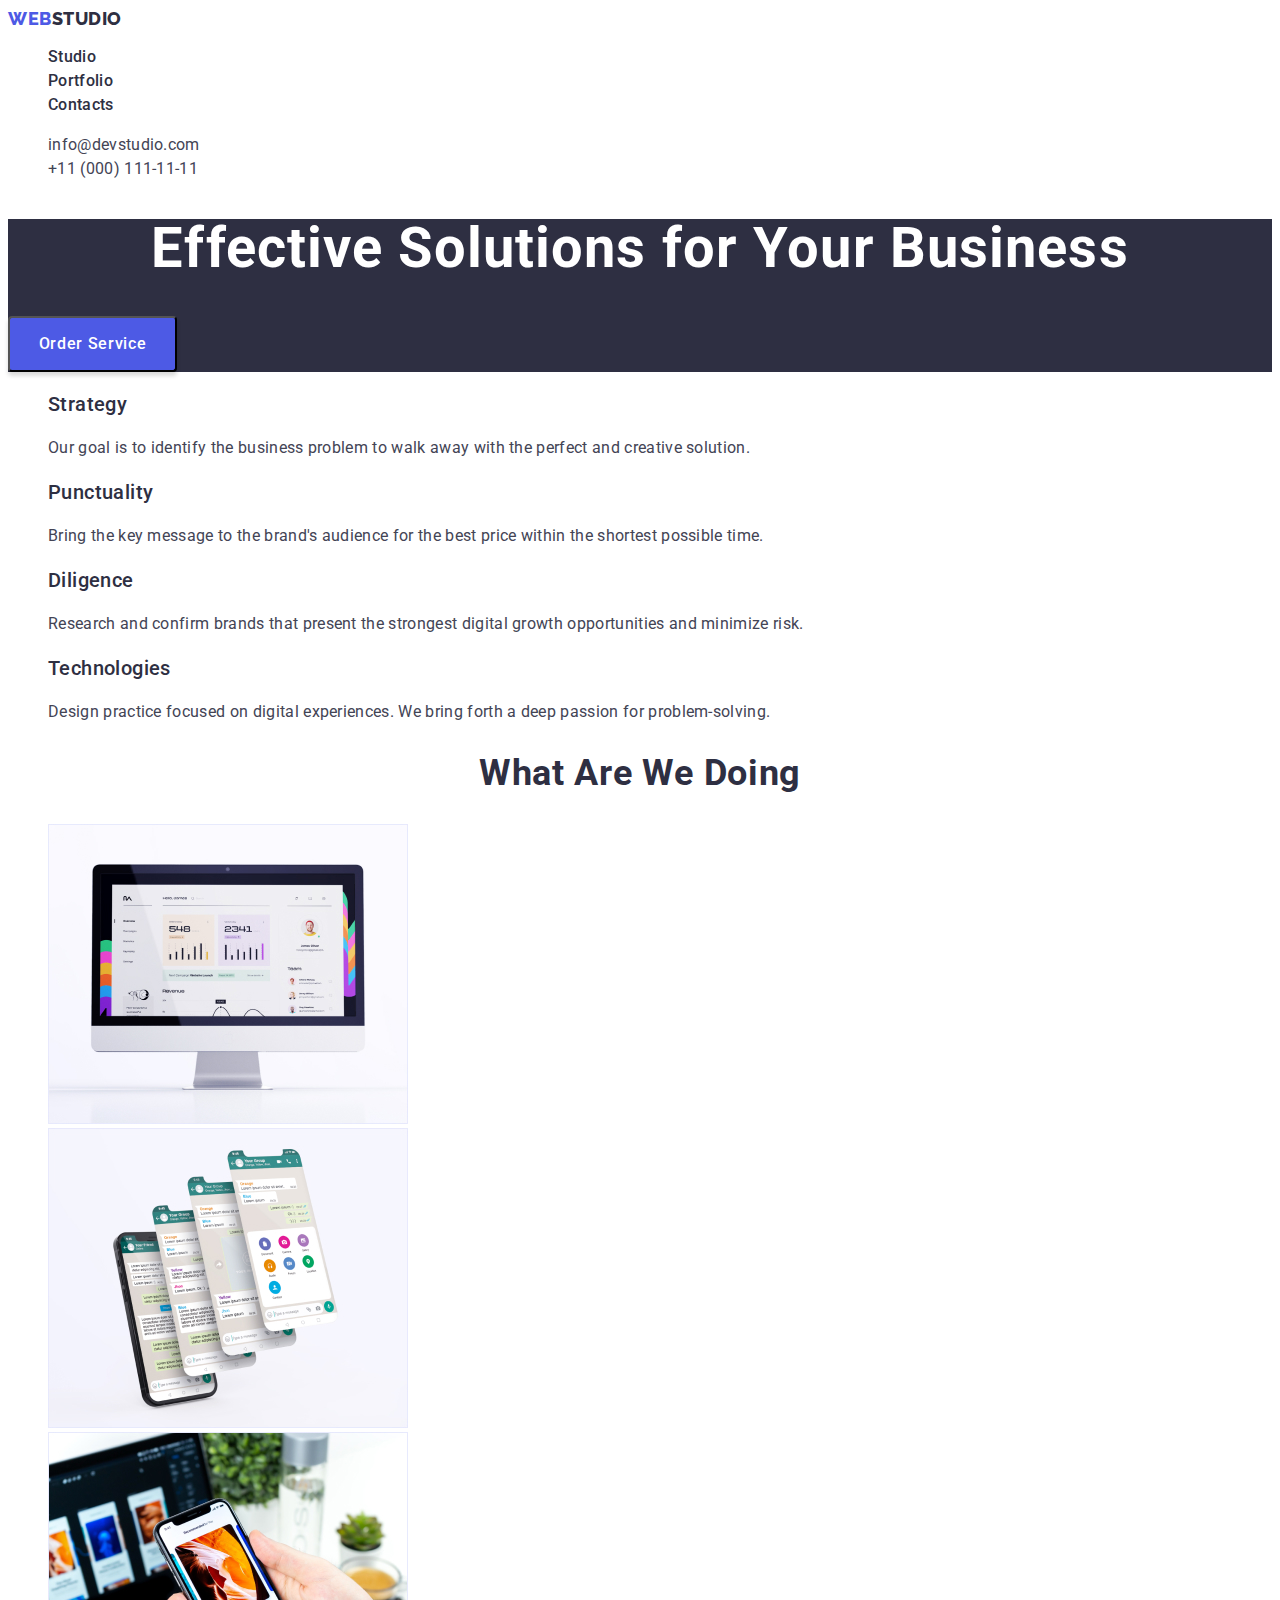
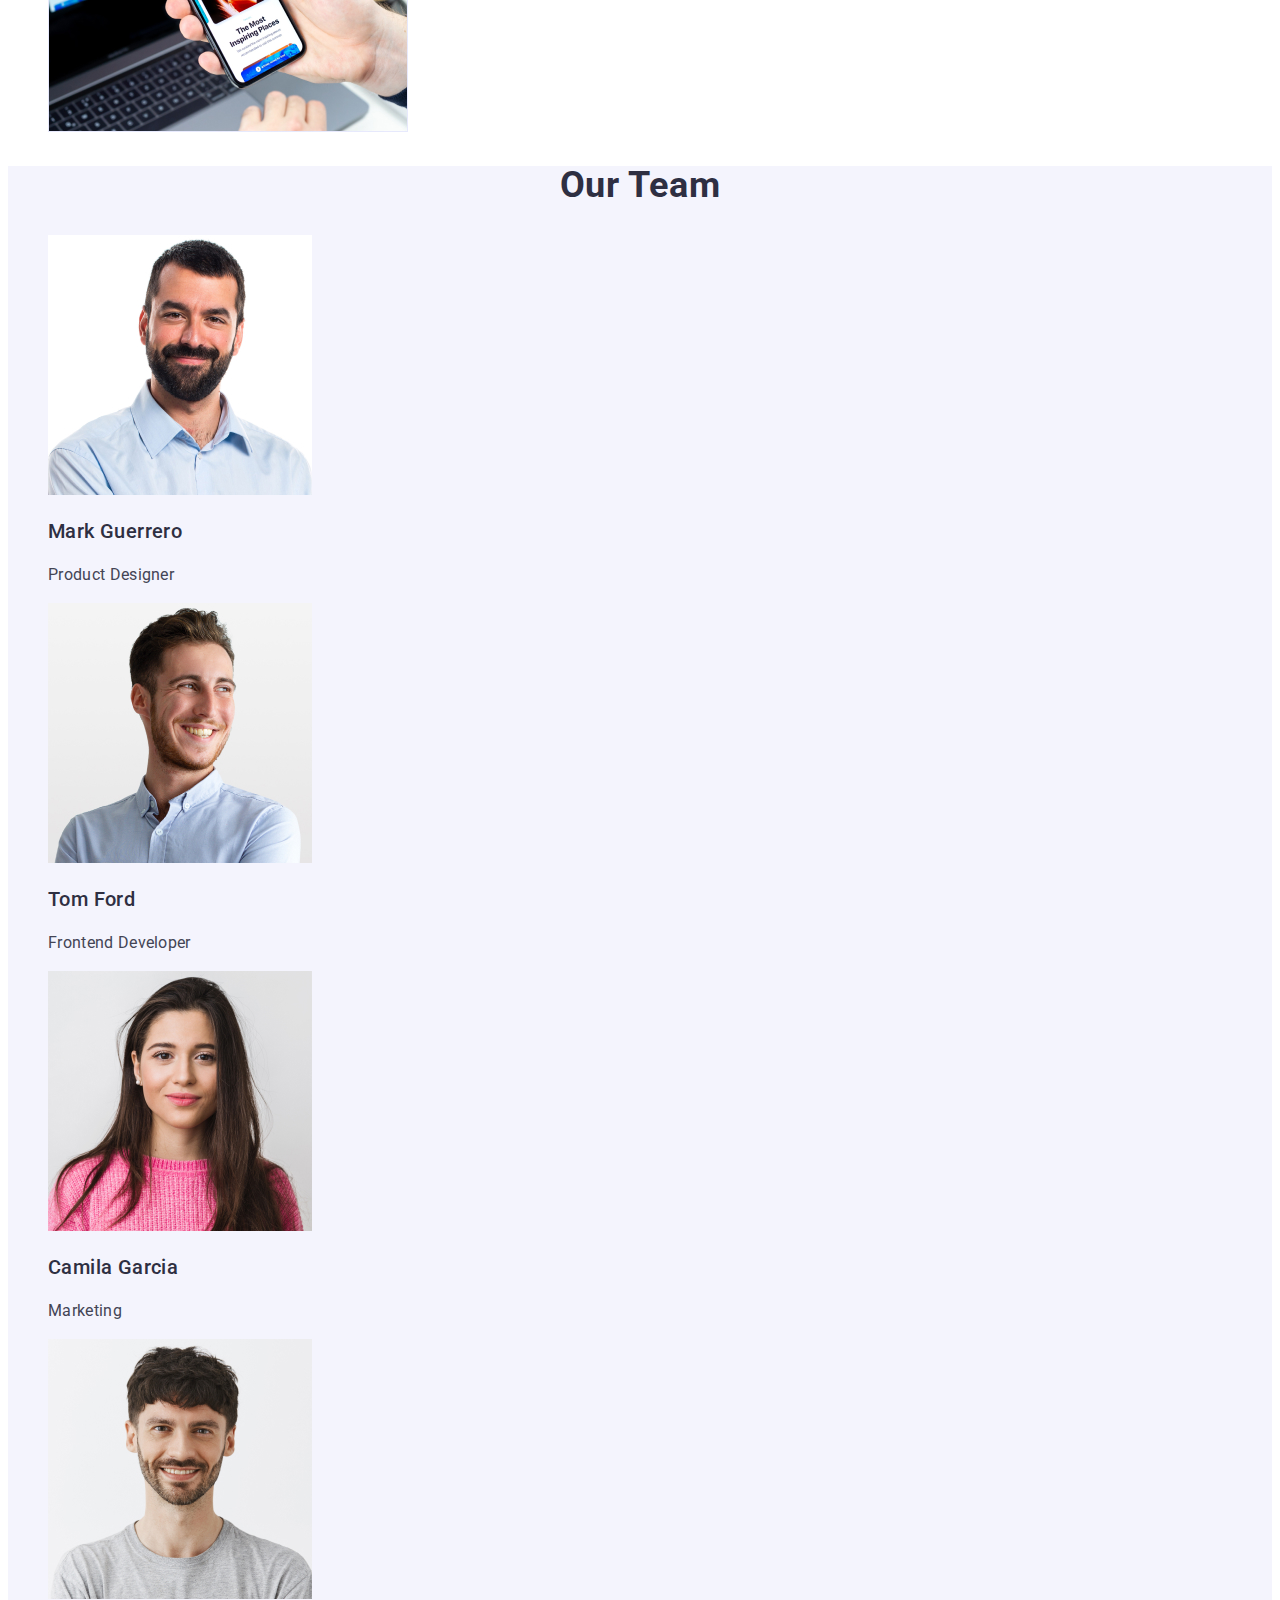
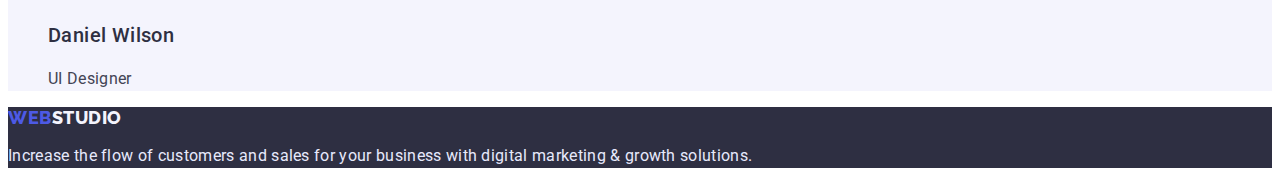
<file: index.html>
<!DOCTYPE html>
<html lang="en">
<head>
    <meta charset="UTF-8">
    <meta http-equiv="X-UA-Compatible" content="IE=edge">
    <meta name="viewport" content="width=device-width, initial-scale=1.0">
    <link rel="preconnect" href="https://fonts.googleapis.com">
    <link rel="preconnect" href="https://fonts.gstatic.com" crossorigin>
    <link href="https://fonts.googleapis.com/css2?family=Raleway:wght@800&family=Roboto:wght@400;500;700&display=swap" rel="stylesheet">
    <link rel="stylesheet" href="./css/styles.css" />
    <title>Web Studio</title>
    
</head>

<body>
<header>
<nav>
    <a class="header-logo link" href="./index.html" >Web<span class="header-logo second-color-logo">Studio</span> </a>
        
      <ul class="header-list list">
          <li><a class="nav-link link" href="./index.html">Studio</a>         </li>
          <li><a class="nav-link link" href="./portfolio.html">Portfolio</a>  </li>
          <li><a class="nav-link link" href="">Contacts</a></li>
      </ul>
</nav>

<address class="contacts">
      <ul class="list">
        <li><a class="contacts-link link" href="mailto:info@devstudio.com">info@devstudio.com</a></li>
        <li><a class="contacts-link link" href="tel:+110001111111">+11 (000) 111-11-11</a></li>
      </ul>
</address>

</header>
    <main>

<section class="hero-bg">
        <h1 class="hero">Effective Solutions for Your Business</h1>
        <button class="btn-main" type="button"> Order Service</button>
</section>


<section>
<h2 hidden class="visually-hidden">Sekciya dva</h2>
<ul class="list">
    <li><h3 class="features-title">Strategy</h3><p class="features-text">Our goal is to identify the business problem to walk away with the perfect and creative solution.</p></li>
    <li><h3 class="features-title">Punctuality</h3><p class="features-text">Bring the key message to the brand's audience for the best price within the shortest possible time.</p></li>
    <li><h3 class="features-title">Diligence</h3><p class="features-text">Research and confirm brands that present the strongest digital growth opportunities and minimize risk.</p></li>
    <li><h3 class="features-title">Technologies</h3><p class="features-text">Design practice focused on digital experiences. We bring forth a deep passion for problem-solving.</p></li>
</ul>
</section>


<section>
<h2 class="section-title">What are we doing</h2>
<ul class="list">
   <li><img src="./images/macbook.jpg" alt="image1" width="360"></li>
   <li><img src="./images/telefons.jpg" alt="image2" width="360"></li>
   <li><img src="./images/armtelfon.jpg" alt="image3" width="360"></li>
</ul>
</section>


<section class="section-our-team">
<h2 class="section-title">Our Team</h2>
<ul class="list">
   <li><img src="./images/img.jpg" alt="Photo1" width="264"><h3 class="card-name">Mark Guerrero</h3><p class="card-text">Product Designer</p></li>
   <li><img src="./images/img1.jpg" alt="Photo2" width="264"><h3 class="card-name">Tom Ford</h3><p class="card-text">Frontend Developer</p></li>
   <li><img src="./images/img2.jpg" alt="Photo3" width="264"><h3 class="card-name">Camila Garcia</h3><p class="card-text">Marketing</p></li>
   <li><img src="./images/img3.jpg" alt="Photo4" width="264"><h3 class="card-name">Daniel Wilson</h3><p class="card-text">UI Designer</p></li>
</ul>
</section>

</main>


<footer class="footer">
    <a class="footer-logo link" href="./index.html">Web<span class="footer-logo footer-second-color-logo">Studio</span></a>
    <p class="footer-text">Increase the flow of customers and sales for your business with digital marketing & growth solutions.</p>
</footer>

</body>
</html>
</file>
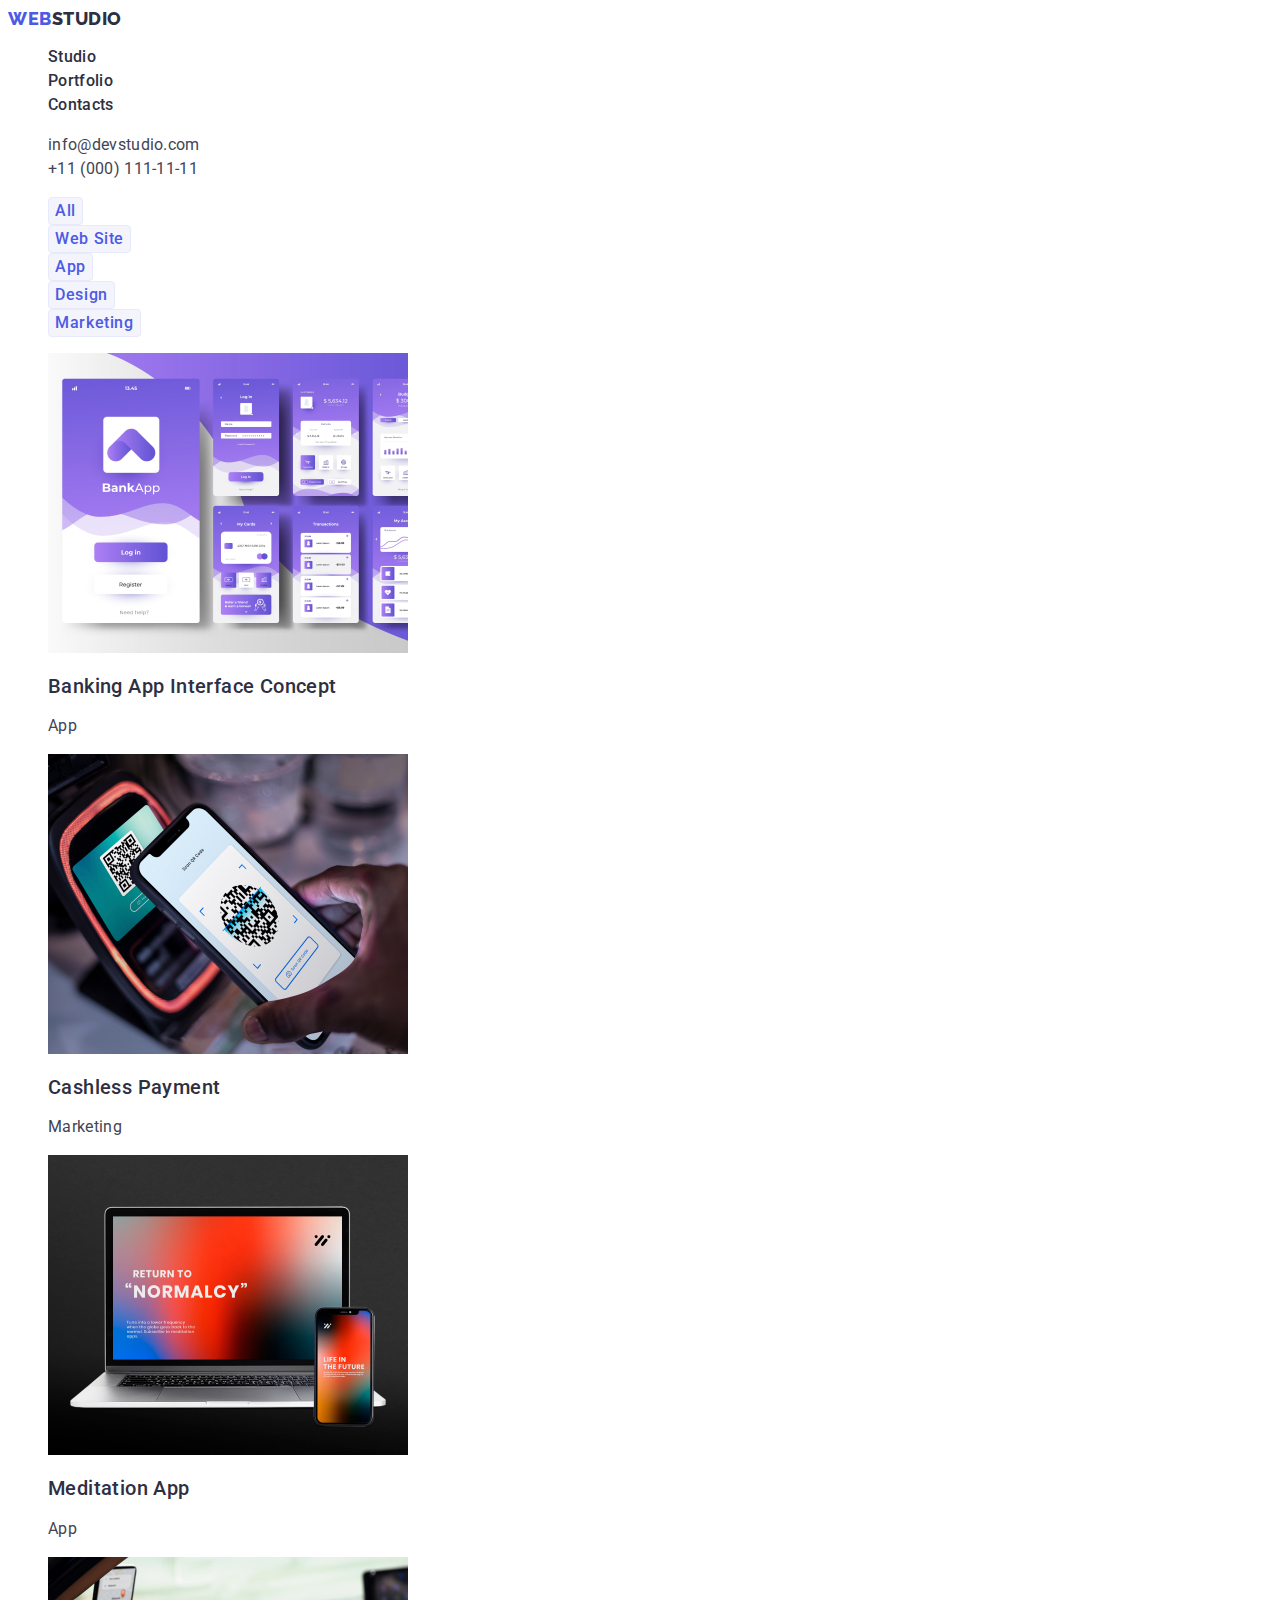
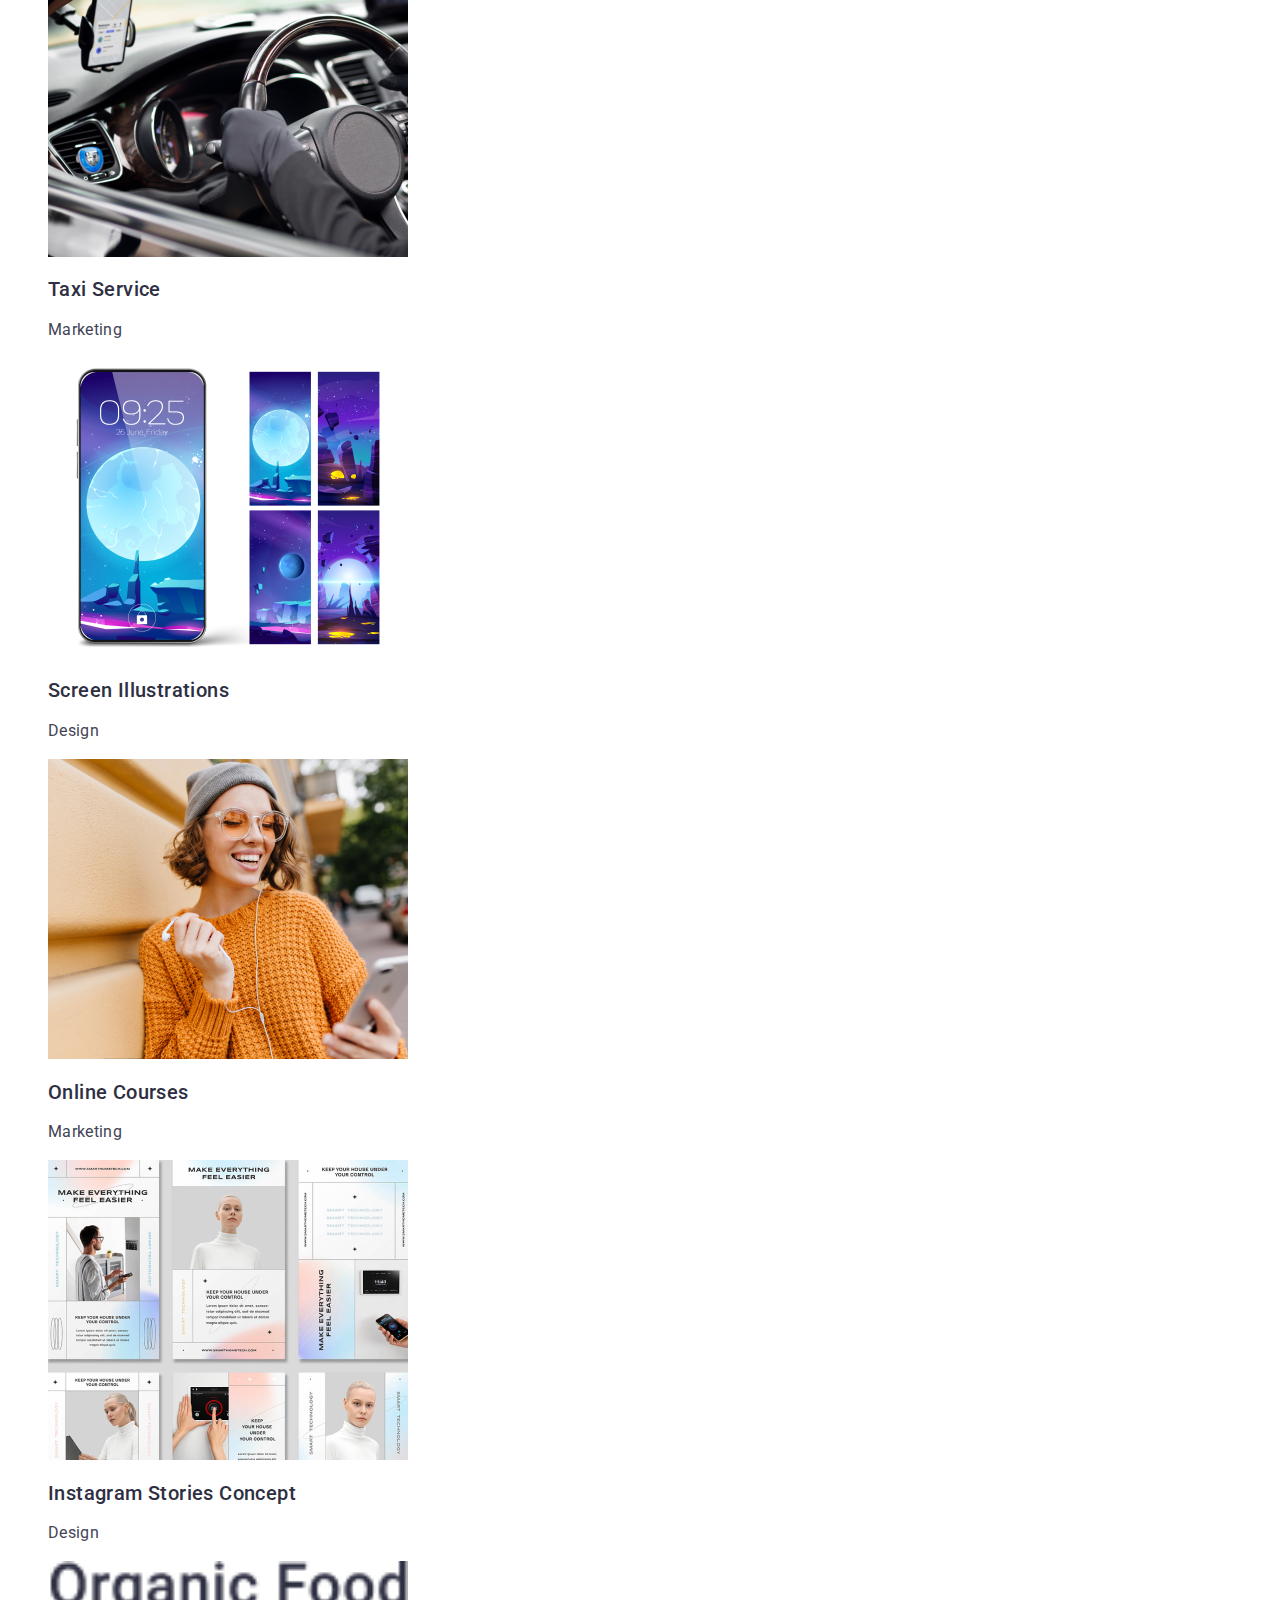
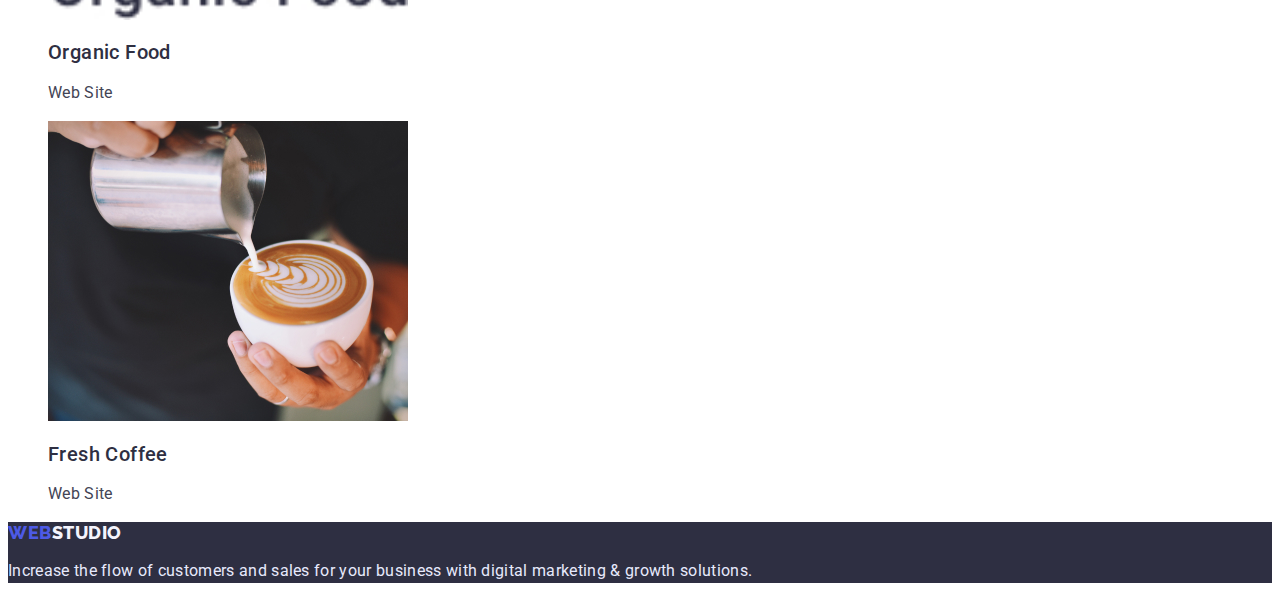
<file: portfolio.html>
<!DOCTYPE html>
<html lang="en">
<head>
    <meta charset="UTF-8">
    <meta http-equiv="X-UA-Compatible" content="IE=edge">
    <meta name="viewport" content="width=device-width, initial-scale=1.0">
    <link rel="preconnect" href="https://fonts.googleapis.com">
    <link rel="preconnect" href="https://fonts.gstatic.com" crossorigin>
    <link href="https://fonts.googleapis.com/css2?family=Raleway:wght@800&family=Roboto:wght@400;500;700&display=swap" rel="stylesheet">
    <link rel="stylesheet" href="./css/styles.css" />
    <title>Web Studio</title>
</head>

<body>
<header>
<nav>
    <a class="header-logo link" href="./index.html">Web<span class="header-logo second-color-logo">Studio</span></a>
        <ul class="header-list list">
          <li><a class="nav-link link" href="./index.html">Studio</a></li>
          <li><a class="nav-link link" href="./portfolio.html">Portfolio</a></li>
          <li><a class="nav-link link" href="">Contacts</a></li>
        </ul>
</nav>
      
<address class="contacts">
        <ul class="list">
          <li><a class="contacts-link link" href="mailto:info@devstudio.com">info@devstudio.com</a></li>
          <li><a class="contacts-link link" href="tel:+110001111111">+11 (000) 111-11-11</a></li>
        </ul>
</address>


</header>
<main>

<section>
        <h1 class="visually-hidden" hidden>My projects</h1>
        <ul class="list">
          <li><button class="btn" type="button">All</button></li>
          <li><button class="btn" type="button">Web Site</button></li>
          <li><button class="btn" type="button">App</button></li>
          <li><button class="btn" type="button">Design</button></li>
          <li><button class="btn" type="button">Marketing</button></li>
        </ul>


        <ul class="list">
          <li>
            <a href="" class="link"><img src="./images/banking.jpg" alt="banking-app" width="360" />
            <h2 class="card-title">Banking App Interface Concept</h2>              
            <p class="portfolio-text">App</p></a>
          </li>

          <li>
            <a href="" class="link"><img src="./images/cashless.jpg" alt="scan-qr-cod" width="360"/>
            <h2 class="card-title">Cashless Payment</h2>
            <p class="portfolio-text">Marketing</p></a>
          </li>

          <li>
            <a href="" class="link"><img src="./images/meditation.jpg" alt="notebook-smartphone" width="360"/>
            <h2 class="card-title">Meditation App</h2>
            <p class="portfolio-text">App</p></a>
          </li>

          <li>
            <a href="" class="link"><img src="./images/taxiservice.jpg" alt="in-taxi" width="360" />
            <h2 class="card-title">Taxi Service</h2>
            <p class="portfolio-text">Marketing</p></a>
          </li>

          <li>
            <a href="" class="link"><img src="./images/screen.jpg" alt="smartphone" width="360"/>
            <h2 class="card-title">Screen Illustrations</h2>
            <p class="portfolio-text">Design</p></a>
          </li>

        
          <li>
            <a href="" class="link"><img src="./images/onlinecourses.jpg" alt="smile-girl" width="360"/>
            <h2 class="card-title">Online Courses</h2>
            <p class="portfolio-text">Marketing</p></a>
          </li>

          <li>
            <a href="" class="link"><img src="./images/instagram.jpg" alt="insta-stories" width="360"/>
            <h2 class="card-title">Instagram Stories Concept</h2>
            <p class="portfolio-text">Design</p></a>
          </li>

          <li>
            <a href="" class="link"><img src="./images/organicfood.jpg" alt="organic-food" width="360"/>
            <h2 class="card-title">Organic Food</h2>
            <p class="portfolio-text">Web Site</p></a>
          </li>

          <li>
            <a href="" class="link"><img src="./images/coffee.jpg" alt="coffee" width="360"/>
            <h2 class="card-title">Fresh Coffee</h2>
            <p class="portfolio-text">Web Site</p></a>
          </li>

        </ul>
</section>

</main>


<footer class="footer">
      <a class="footer-logo link" href="./index.html">Web<span class="footer-logo footer-second-color-logo">Studio</span></a>
      <p class="footer-text">Increase the flow of customers and sales for your business with digital marketing & growth solutions.</p>
</footer>

</body>
</html>
</file>
<file: css/styles.css>
:root {
  --actient-color-: #4d5ae5;
  --title-color: #2e2f42;
  --main-color-text: #434455;
  --white-color: #ffffff;
  --hover-color: #404bbf;
  --footer-color-logo: #f4f4fd;
  --footer-color-text: #e7e9fc;
  --background-color-section: #f4f4fd;
}
body {
  font-family: "Roboto", sans-serif;
  color: var(--main-color-text);
}
.visually-hidden {
  position: absolute;
  white-space: nowrap;
  width: 1px;
  height: 1px;
  overflow: hidden;
  border: 0;
  padding: 0;
  clip: rect(0 0 0 0);
  clip-path: inset(50%);
  margin: -1px;
}
.link {
  text-decoration: none;
}
.list {
  list-style: none;
}
/* header */

/* logo */
.header-logo {
  font-family: "Raleway", sans-serif;
  font-weight: 800;
  font-size: 18px;
  line-height: 1.17;
  color: var(--actient-color-);
  letter-spacing: 0.03em;
  text-transform: uppercase;
}
.header-logo.second-color-logo {
  color: var(--title-color);
}
/* Navigation */
.nav-link {
  font-weight: 500;
  font-size: 16px;
  line-height: 1.5;
  letter-spacing: 0.02em;
  color: var(--title-color);
}
.nav-link:hover,
.nav-link:focus {
  color: var(--hover-color);
}
/* Contacts */
.contacts {
  font-style: normal;
}
.contacts-link {
  font-weight: 400;
  font-size: 16px;
  line-height: 1.5;
  letter-spacing: 0.02em;
  color: var(--main-color-text);
}
.contacts-link:hover,
.contacts-link:focus {
  color: var(--hover-color);
}
/* main */
/* hero */
.hero {
  color: var(--white-color);
  font-weight: 700;
  font-size: 56px;
  line-height: 1.07;
  text-align: center;
  letter-spacing: 0.02em;
}
.hero-bg {
  background-color: var(--title-color);
}
.btn-main {
  font-family: 'Roboto', sans-serif;
  font-style: normal;
  font-weight: 500;
  font-size: 16px;
  line-height: 1.5;
  letter-spacing: 0.04em;
  color: var(--white-color);
  background-color: var(--actient-color-);
  box-shadow: 0px 4px 4px rgba(0, 0, 0, 0.15);
  border-radius: 4px;
  cursor: pointer;
  width: 169px;
  height: 56px;
}
.btn-main:hover {
  background-color: var(--hover-color);
}
/* features */

.features-title {
  color: var(--title-color);
  font-weight: 500;
  font-size: 20px;
  line-height: 1.2;
  letter-spacing: 0.02em;
}
.features-text {
  font-weight: 400;
  font-size: 16px;
  line-height: 1.5;
  letter-spacing: 0.02em;
}
/* what are we doing */
.section-title {
  color: var(--title-color);
  font-size: 36px;
  line-height: 1.11;
  text-align: center;
  letter-spacing: 0.02em;
  text-transform: capitalize;
}
/* Our Team */
.section-our-team {
  background-color: var(--background-color-section);
}
.card-name {
  font-weight: 500;
  font-size: 20px;
  line-height: 1.2;
  letter-spacing: 0.02em;
  color: var(--title-color);
  flex: none;
  order: 0;
  flex-grow: 0;
}
.card-text {
  font-weight: 400;
  font-size: 16px;
  line-height: 1.5;
  letter-spacing: 0.02em;
  flex: none;
  order: 1;
  flex-grow: 0;
}
/* footer */
.footer-logo {
  font-family: "Raleway", sans-serif;
  font-weight: 800;
  font-size: 18px;
  line-height: 1.17;
  letter-spacing: 0.03em;
  text-transform: uppercase;
  color: var(--actient-color-);
}
.footer-logo.footer-second-color-logo {
  color: var(--footer-color-logo);
}
.footer-text {
  font-size: 16px;
  line-height: 1.5;
  letter-spacing: 0.02em;
  color: var(--footer-color-text);
}
.footer {
  background-color: var(--title-color);
}
/* portfolio */

/* filter */
.btn {
  background: var(--footer-color-logo);
  border: 1px solid #e7e9fc;
  border-radius: 4px;
  font-weight: 500;
  font-size: 16px;
  line-height: 1.5;
  letter-spacing: 0.04em;
  color: var(--actient-color-);
  font-family: 'Roboto', sans-serif;
  cursor: pointer;
}
.btn:hover {
  background: var(--hover-color);
  box-shadow: 0px 3px 1px rgba(0, 0, 0, 0.1), 0px 2px 1px rgba(0, 0, 0, 0.08),
    0px 2px 2px rgba(0, 0, 0, 0.12);
  border-color: var(--hover-color);
  color: var(--white-color);
}
/* My Projects */

.card-title {
  font-weight: 500;
  font-size: 20px;
  line-height: 1.2;
  letter-spacing: 0.02em;
  color: var(--title-color);
}
.portfolio-text {
  font-size: 16px;
  line-height: 1.5;
  letter-spacing: 0.02em;
  color: var(--main-color-text);
}
</file>
